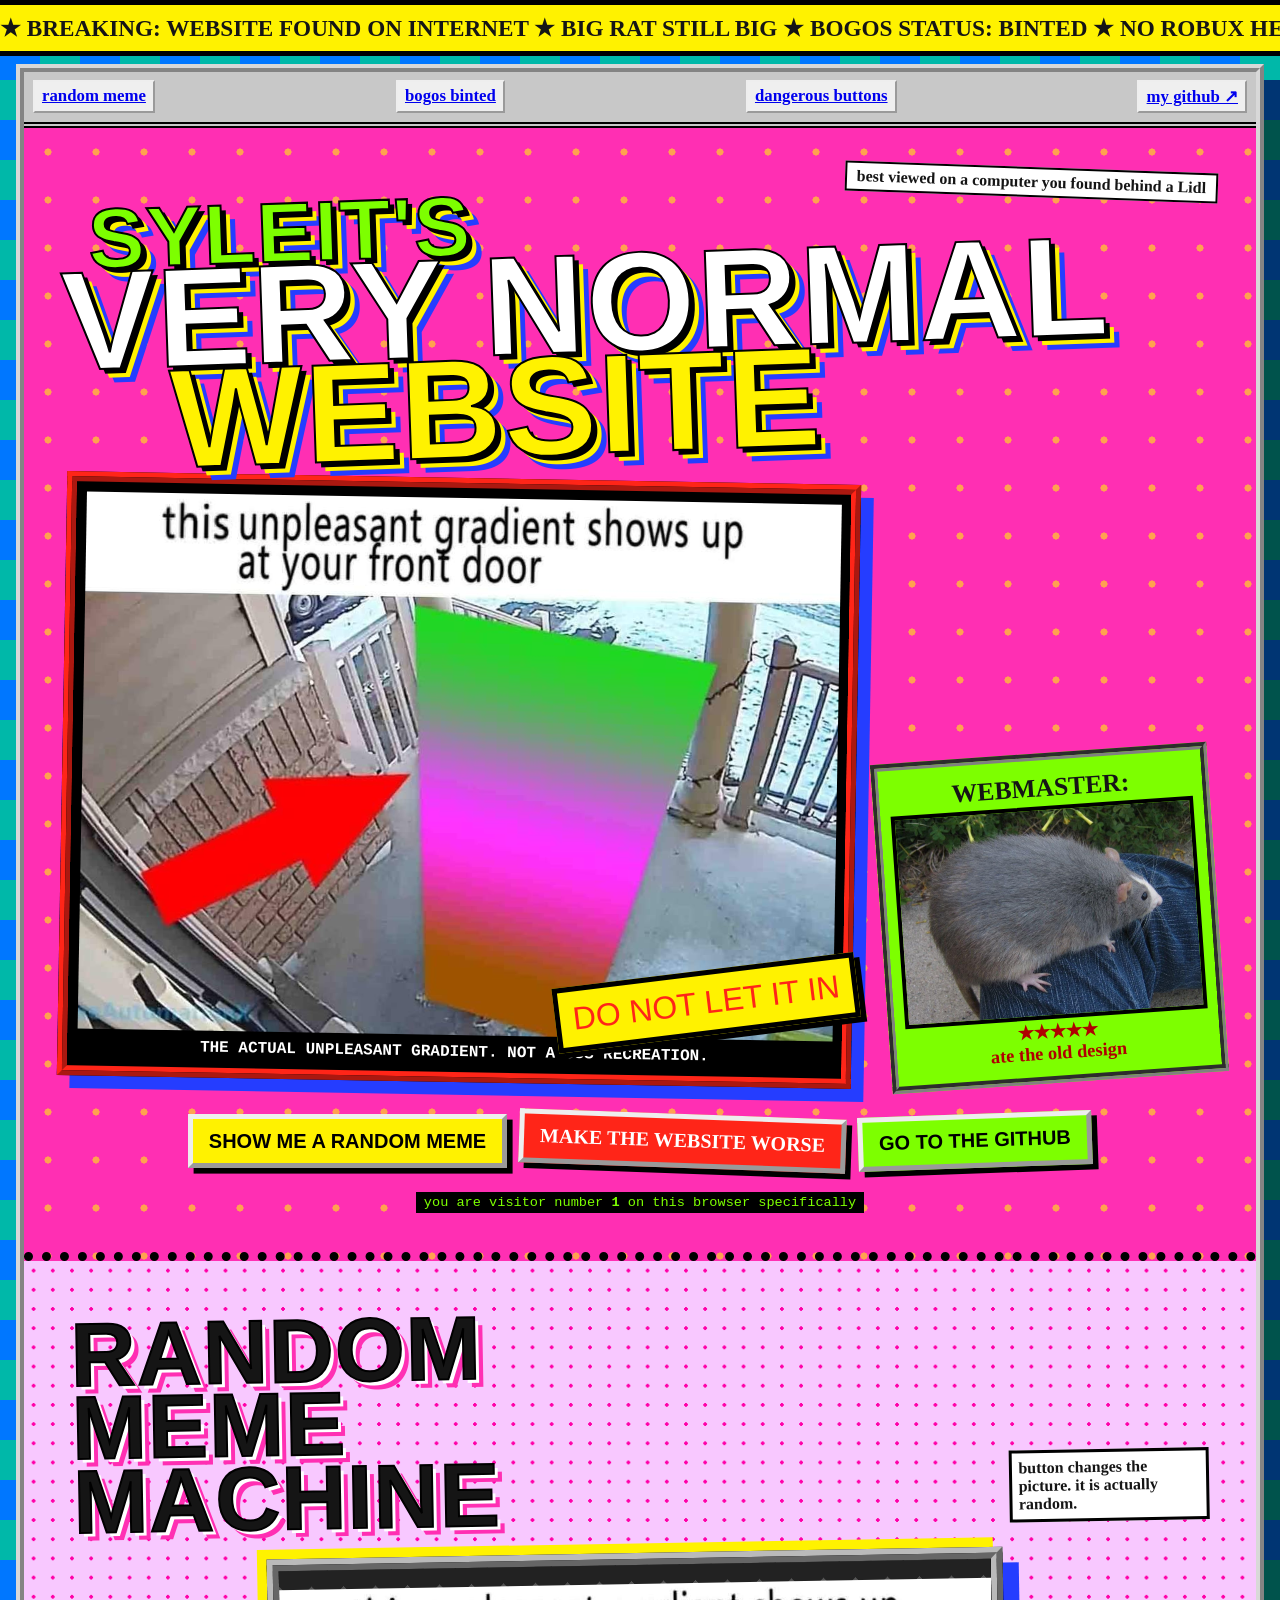
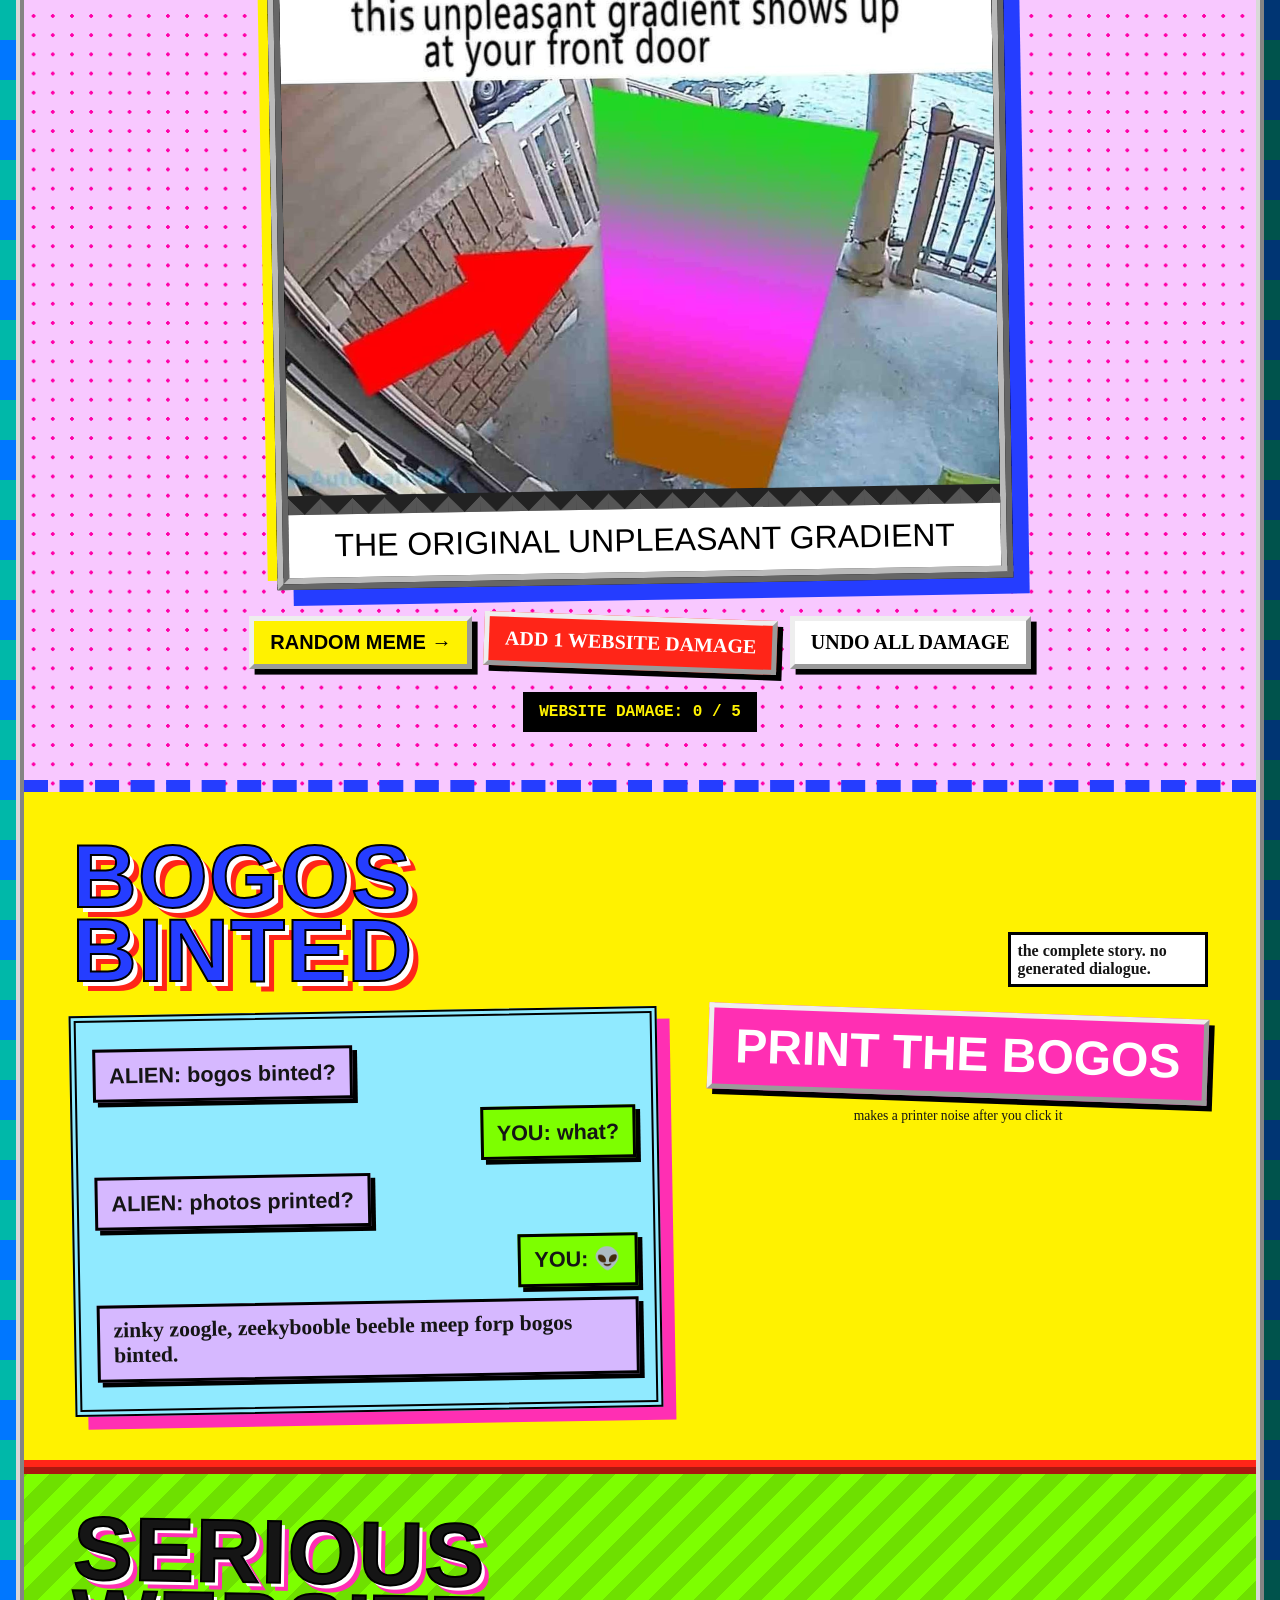
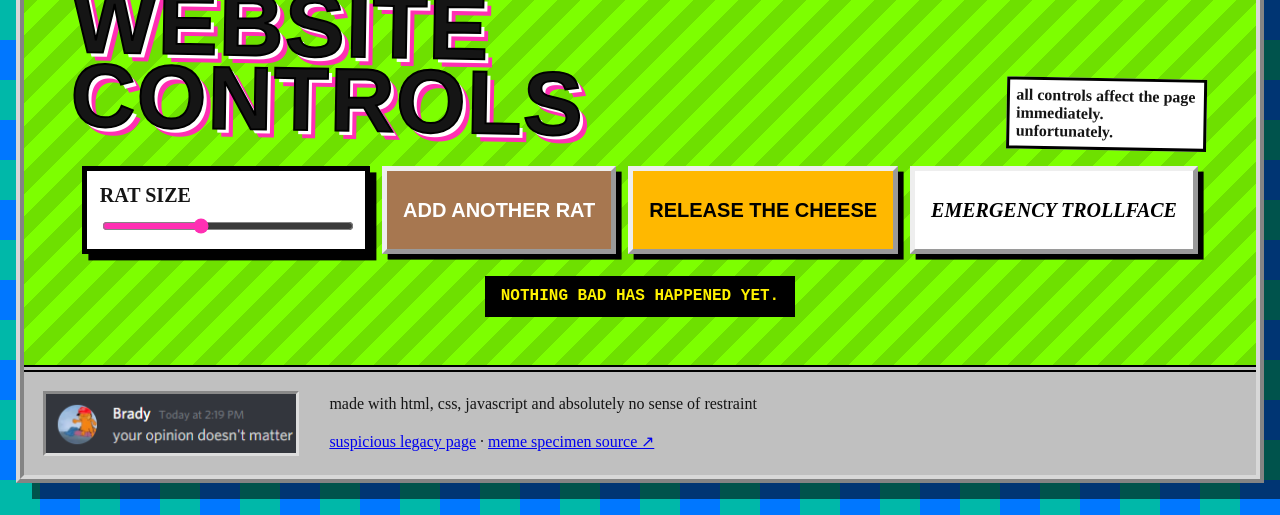
<file: index.html>
<!doctype html>
<html lang="en">
  <head>
    <meta charset="utf-8" />
    <meta name="viewport" content="width=device-width, initial-scale=1" />
    <meta name="description" content="Syleit's extremely normal collection of rats, memes, cheese, and questionable CSS." />
    <meta name="theme-color" content="#00b8a9" />
    <meta property="og:title" content="Syleit's Very Normal Website" />
    <meta property="og:description" content="Real memes. Big rat. Questionable buttons." />
    <meta property="og:image" content="assets/unpleasantgradient.jpg" />
    <title>Syleit's Very Normal Website</title>
    <link rel="icon" href="assets/cartoon-cheese-3.png" />
    <link rel="stylesheet" href="style.css" />
    <script src="script.js" defer></script>
  </head>
  <body data-chaos="0">
    <a class="skip-link" href="#meme-machine">skip this nonsense</a>

    <div class="ticker" aria-label="Breaking news: this website is extremely normal">
      <div class="ticker-track" aria-hidden="true">
        ★ BREAKING: WEBSITE FOUND ON INTERNET ★ BIG RAT STILL BIG ★ BOGOS STATUS: BINTED ★ NO ROBUX HERE ★
        BREAKING: WEBSITE FOUND ON INTERNET ★ BIG RAT STILL BIG ★ BOGOS STATUS: BINTED ★ NO ROBUX HERE ★
      </div>
    </div>

    <div class="page">
      <nav class="bad-nav" aria-label="Tiny but useful navigation">
        <a href="#meme-machine">random meme</a>
        <a href="#bogos-zone">bogos binted</a>
        <a href="#serious-controls">dangerous buttons</a>
        <a href="https://github.com/Syleit" target="_blank" rel="noreferrer">my github ↗</a>
      </nav>

      <header class="hero">
        <p class="best-viewed">best viewed on a computer you found behind a Lidl</p>

        <h1 class="hero-title">
          <span class="syleit">SYLEIT'S</span>
          <span class="normal">VERY NORMAL</span>
          <span class="website">WEBSITE</span>
        </h1>

        <div class="hero-grid">
          <figure class="gradient-frame">
            <img
              src="assets/unpleasantgradient.jpg"
              width="1080"
              height="769"
              alt="The original meme showing a green, pink, and brown gradient arriving at a front door"
            />
            <figcaption>THE ACTUAL UNPLEASANT GRADIENT. NOT A CSS RECREATION.</figcaption>
            <span class="door-warning">DO NOT LET IT IN</span>
          </figure>

          <aside class="rat-corner" aria-label="The webmaster">
            <p class="rat-label">WEBMASTER:</p>
            <img id="hero-rat" src="assets/bigrat.jpg" width="992" height="744" alt="A very large gray pet rat" />
            <p class="rat-review">★★★★★<br />ate the old design</p>
          </aside>
        </div>

        <div class="hero-buttons" aria-label="Main actions">
          <button id="random-top" class="button random-button" type="button">SHOW ME A RANDOM MEME</button>
          <button id="worse-top" class="button worse-button" type="button">MAKE THE WEBSITE WORSE</button>
          <a class="button github-button" href="https://github.com/Syleit" target="_blank" rel="noreferrer">GO TO THE GITHUB</a>
        </div>

        <p class="visitor-note">you are visitor number <strong id="visit-count">???</strong> on this browser specifically</p>
      </header>

      <main>
        <section id="meme-machine" class="meme-machine">
          <div class="section-title crooked-title">
            <h2>RANDOM MEME MACHINE</h2>
            <p>button changes the picture. it is actually random.</p>
          </div>

          <figure id="meme-stage" class="meme-stage">
            <div class="meme-image-wrap">
              <img
                id="meme-image"
                src="assets/unpleasantgradient.jpg"
                width="1080"
                height="769"
                alt="The original unpleasant gradient meme at a front door"
              />
            </div>
            <figcaption id="meme-caption">THE ORIGINAL UNPLEASANT GRADIENT</figcaption>
          </figure>

          <div class="button-pile">
            <button id="random-meme" class="button random-button" type="button">RANDOM MEME →</button>
            <button id="make-worse" class="button worse-button" type="button">ADD 1 WEBSITE DAMAGE</button>
            <button id="reset-site" class="button reset-button" type="button">UNDO ALL DAMAGE</button>
          </div>
          <output id="damage-status" class="damage-status" aria-live="polite">WEBSITE DAMAGE: 0 / 5</output>
        </section>

        <section id="bogos-zone" class="bogos-zone">
          <div class="section-title">
            <h2>BOGOS BINTED</h2>
            <p>the complete story. no generated dialogue.</p>
          </div>

          <div class="bogos-grid">
            <div class="chat-log" aria-label="Bogos Binted conversation">
              <p class="alien-message"><b>ALIEN:</b> bogos binted?</p>
              <p class="human-message"><b>YOU:</b> what?</p>
              <p class="alien-message"><b>ALIEN:</b> photos printed?</p>
              <p class="human-message"><b>YOU:</b> 👽</p>
              <p class="alien-message long-message">zinky zoogle, zeekybooble beeble meep forp bogos binted.</p>
            </div>

            <div class="printer-box">
              <button id="print-bogos" class="button print-button" type="button">PRINT THE BOGOS</button>
              <p class="tiny-warning">makes a printer noise after you click it</p>
              <figure id="printer-output" class="printer-output" hidden>
                <img src="assets/printer1bigger.png" width="1664" height="1368" alt="A mouse labelled printer" />
                <figcaption id="print-status">PHOTOS PRINTED.</figcaption>
              </figure>
            </div>
          </div>
          <audio id="printer-sound" src="assets/printer.mp3" preload="none"></audio>
        </section>

        <section id="serious-controls" class="control-zone">
          <div class="section-title sideways-title">
            <h2>SERIOUS WEBSITE CONTROLS</h2>
            <p>all controls affect the page immediately. unfortunately.</p>
          </div>

          <div class="control-shelf">
            <label class="rat-slider" for="rat-size">
              RAT SIZE
              <input id="rat-size" type="range" min="50" max="180" value="100" />
            </label>
            <button id="add-rat" class="button rat-button" type="button">ADD ANOTHER RAT</button>
            <button id="release-cheese" class="button cheese-button" type="button">RELEASE THE CHEESE</button>
            <button id="troll-button" class="button troll-button" type="button">EMERGENCY TROLLFACE</button>
          </div>
          <output id="control-status" class="control-status" aria-live="polite">NOTHING BAD HAS HAPPENED YET.</output>
        </section>
      </main>

      <footer class="footer">
        <img src="assets/unknown.png" width="267" height="96" alt="Discord message from Brady saying your opinion doesn't matter" />
        <p>made with html, css, javascript and absolutely no sense of restraint</p>
        <p><a href="grabbed.html">suspicious legacy page</a> · <a href="https://github.com/bigratmonster/bigrat.monster/tree/main/media" target="_blank" rel="noreferrer">meme specimen source ↗</a></p>
      </footer>
    </div>

    <div id="junk-layer" class="junk-layer" aria-hidden="true"></div>

    <noscript>
      <p class="noscript-note">javascript is off. honestly this may improve the website. the memes still work with your eyes.</p>
    </noscript>
  </body>
</html>
</file>
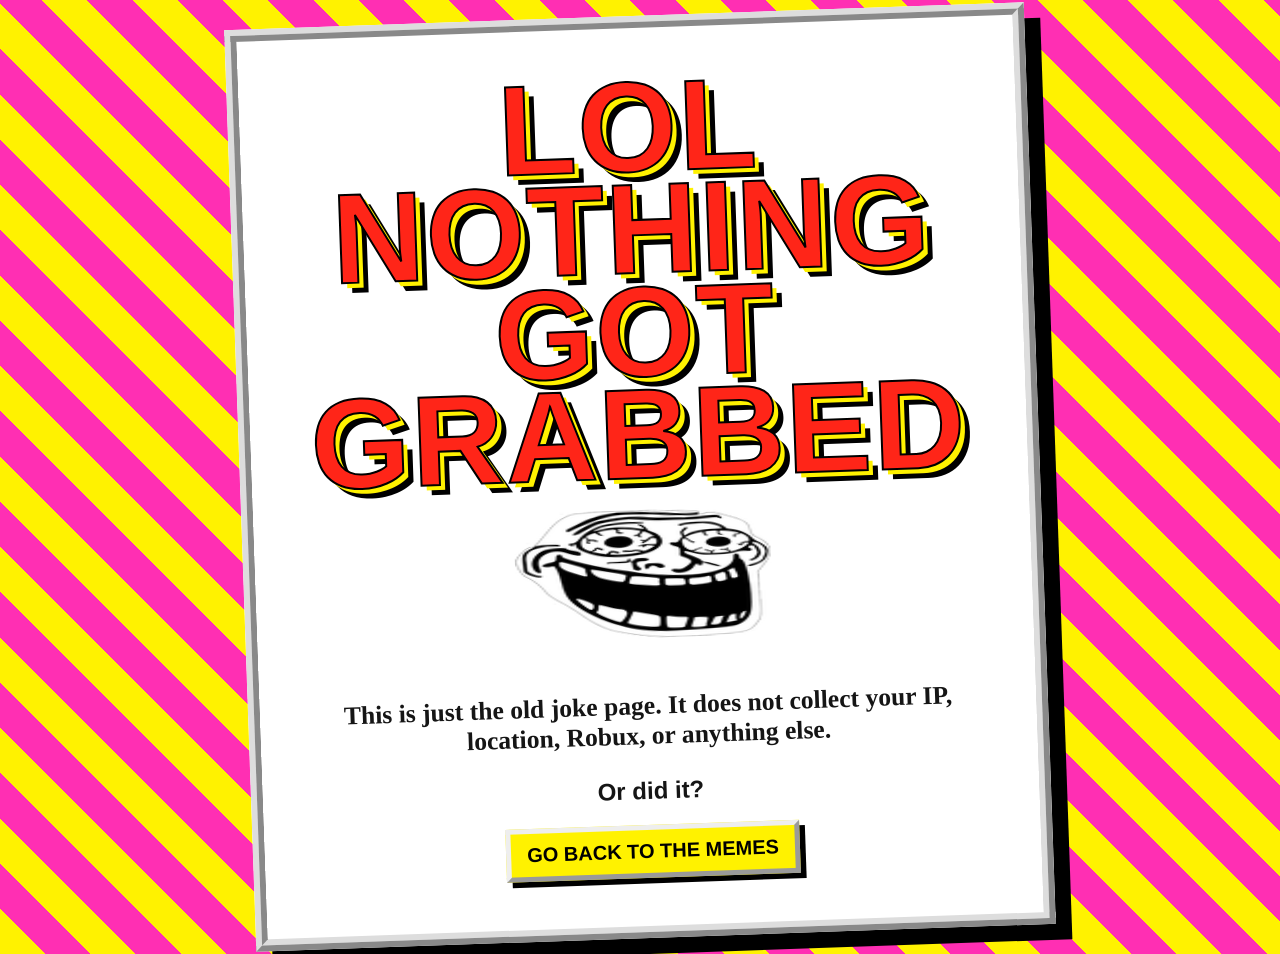
<file: grabbed.html>
<!doctype html>
<html lang="en">
  <head>
    <meta charset="utf-8" />
    <meta name="viewport" content="width=device-width, initial-scale=1" />
    <meta name="theme-color" content="#fff200" />
    <title>Nothing Got Grabbed</title>
    <link rel="icon" href="assets/trollcrazy.png" />
    <link rel="stylesheet" href="style.css" />
  </head>
  <body class="prank-page">
    <main class="prank-box">
      <h1>LOL<br />NOTHING<br />GOT GRABBED</h1>
      <img src="assets/trollcrazy.png" width="128" height="128" alt="A distorted trollface" />
      <p>This is just the old joke page. It does not collect your IP, location, Robux, or anything else.</p>
      <h2>Or did it?</h2>
      <a class="button random-button" href="./">GO BACK TO THE MEMES</a>
    </main>
  </body>
</html>
</file>
<file: style.css>
:root {
  --page-bg: #00b8a9;
  --page-bg-2: #0077ff;
  --ink: #151515;
  --paper: #fffdf2;
  --hot: #ff2fb3;
  --yellow: #fff200;
  --acid: #7dff00;
  --blue: #253dff;
  --red: #ff2518;
  --stage-tilt: -1deg;
  --rat-scale: 1;
}

* {
  box-sizing: border-box;
}

html {
  scroll-behavior: smooth;
}

body {
  min-width: 20rem;
  min-height: 100vh;
  margin: 0;
  overflow-x: clip;
  background-color: var(--page-bg);
  background-image: repeating-conic-gradient(var(--page-bg-2) 0 25%, transparent 0 50%);
  background-size: 5rem 5rem;
  color: var(--ink);
  font-family: Arial, Helvetica, sans-serif;
  transition: background-color 250ms linear, background-size 250ms linear;
}

button,
input {
  font: inherit;
}

button,
a {
  -webkit-tap-highlight-color: transparent;
}

button {
  cursor: pointer;
}

a {
  color: #0000ee;
}

a:visited {
  color: #551a8b;
}

:focus-visible {
  outline: 5px dashed #000;
  outline-offset: 4px;
}

.skip-link {
  position: fixed;
  z-index: 50;
  top: 0.5rem;
  left: 0.5rem;
  padding: 0.6rem;
  transform: translateY(-200%);
  border: 3px solid #000;
  background: #fff;
  color: #000;
  font-weight: 900;
}

.skip-link:focus {
  transform: translateY(0);
}

.ticker {
  position: relative;
  z-index: 10;
  width: 100%;
  overflow: hidden;
  border-block: 5px solid #000;
  background: var(--yellow);
  white-space: nowrap;
}

.ticker-track {
  width: max-content;
  padding: 0.55rem 0;
  font-family: "Comic Sans MS", "Comic Sans", cursive;
  font-size: clamp(1rem, 2vw, 1.45rem);
  font-weight: 900;
  animation: ticker 18s linear infinite;
}

.page {
  width: min(calc(100% - 1rem), 78rem);
  margin: 0.5rem auto 2rem;
  border: 8px ridge #d8d8d8;
  background: rgba(255, 255, 255, 0.92);
  box-shadow: 1rem 1rem 0 rgba(0, 0, 0, 0.55);
  transition: filter 220ms linear, transform 220ms ease-out;
}

.bad-nav {
  display: flex;
  flex-wrap: wrap;
  gap: 0.4rem;
  justify-content: space-between;
  padding: 0.55rem;
  border-bottom: 6px double #000;
  background: #c8c8c8;
  font-family: "Times New Roman", serif;
  font-size: 1.05rem;
  font-weight: 700;
}

.bad-nav a {
  padding: 0.25rem 0.45rem;
  border: 2px outset #eee;
  background: #efefef;
}

.hero {
  position: relative;
  padding: clamp(1rem, 3vw, 2.5rem);
  background:
    radial-gradient(circle, rgba(255, 255, 0, 0.55) 0 10%, transparent 11%) 0 0 / 3rem 3rem,
    var(--hot);
  border-bottom: 9px dotted #000;
}

.best-viewed {
  width: fit-content;
  margin: 0 0 -0.3rem auto;
  padding: 0.25rem 0.6rem;
  transform: rotate(2deg);
  border: 2px solid #000;
  background: #fff;
  font-family: "Comic Sans MS", "Comic Sans", cursive;
  font-weight: 700;
}

.hero-title {
  position: relative;
  z-index: 2;
  display: grid;
  width: fit-content;
  max-width: 100%;
  margin: 0 0 1.4rem;
  transform: rotate(-2deg);
  color: #fff;
  font-family: Impact, Haettenschweiler, "Arial Narrow Bold", sans-serif;
  font-size: clamp(4rem, 11vw, 9.5rem);
  font-weight: 900;
  letter-spacing: 0.01em;
  line-height: 0.72;
  text-shadow: 5px 5px 0 #000, 9px 9px 0 var(--yellow), 14px 14px 0 var(--blue);
  -webkit-text-stroke: 2px #000;
}

.hero-title span {
  display: block;
}

.hero-title .syleit {
  margin-left: 0.35em;
  color: var(--acid);
  font-size: 0.6em;
}

.hero-title .normal {
  animation: nervous 2.8s ease-in-out infinite;
}

.hero-title .website {
  margin-left: 0.75em;
  color: var(--yellow);
}

.hero-grid {
  display: grid;
  grid-template-columns: minmax(0, 1.65fr) minmax(14rem, 0.7fr);
  gap: clamp(0.8rem, 2vw, 1.5rem);
  align-items: center;
}

.gradient-frame {
  position: relative;
  margin: 0;
  padding: 0.6rem;
  transform: rotate(1deg);
  border: 10px ridge var(--red);
  background: #000;
  box-shadow: 0.8rem 0.8rem 0 var(--blue);
}

.gradient-frame img {
  display: block;
  width: 100%;
  height: auto;
}

.gradient-frame figcaption {
  padding: 0.5rem 0.25rem 0.1rem;
  color: #fff;
  font-family: "Courier New", monospace;
  font-size: clamp(0.75rem, 1.7vw, 1rem);
  font-weight: 700;
  text-align: center;
}

.door-warning {
  position: absolute;
  right: -1rem;
  bottom: 2.6rem;
  padding: 0.55rem 0.8rem;
  transform: rotate(-8deg);
  border: 5px solid #000;
  background: var(--yellow);
  color: var(--red);
  font-family: Impact, sans-serif;
  font-size: clamp(1.1rem, 3vw, 2rem);
  box-shadow: 0.35rem 0.35rem 0 #000;
}

.rat-corner {
  position: relative;
  align-self: end;
  margin: 0;
  padding: 0.6rem;
  transform: rotate(-4deg);
  border: 7px groove #808080;
  background: var(--acid);
}

.rat-corner img {
  display: block;
  width: 100%;
  height: auto;
  transform: scale(var(--rat-scale));
  transform-origin: bottom center;
  border: 4px solid #000;
  transition: transform 180ms ease-out;
}

.rat-label,
.rat-review {
  margin: 0.2rem;
  font-family: "Comic Sans MS", "Comic Sans", cursive;
  font-weight: 900;
  text-align: center;
}

.rat-label {
  font-size: clamp(1.1rem, 2vw, 1.6rem);
}

.rat-review {
  color: #b00000;
  font-size: 1.15rem;
  line-height: 1.1;
}

.hero-buttons,
.button-pile,
.control-shelf {
  display: flex;
  flex-wrap: wrap;
  gap: 0.75rem;
  align-items: center;
  justify-content: center;
}

.hero-buttons {
  margin-top: 2rem;
}

.button {
  display: inline-flex;
  min-height: 3.3rem;
  align-items: center;
  justify-content: center;
  padding: 0.65rem 1rem;
  border: 5px outset #eee;
  border-radius: 0;
  background: #e4e4e4;
  color: #000;
  font-family: Arial, sans-serif;
  font-size: clamp(0.9rem, 2vw, 1.25rem);
  font-weight: 900;
  text-align: center;
  text-decoration: none;
  box-shadow: 0.35rem 0.35rem 0 #000;
  transition: transform 120ms ease-out, filter 120ms linear;
}

.button:visited {
  color: #000;
}

.button:hover {
  z-index: 2;
  transform: scale(1.08) rotate(-1deg);
  filter: contrast(1.2) saturate(1.3);
}

.button:active {
  transform: translate(0.3rem, 0.3rem);
  box-shadow: none;
}

.random-button {
  background: var(--yellow);
}

.worse-button {
  transform: rotate(2deg);
  background: var(--red);
  color: #fff;
  font-family: "Comic Sans MS", "Comic Sans", cursive;
}

.github-button {
  transform: rotate(-2deg);
  background: var(--acid);
}

.reset-button {
  background: #fff;
  font-family: "Times New Roman", serif;
}

.visitor-note {
  width: fit-content;
  margin: 1.5rem auto 0;
  padding: 0.2rem 0.5rem;
  background: #000;
  color: var(--acid);
  font-family: "Courier New", monospace;
  font-size: 0.85rem;
}

.meme-machine,
.bogos-zone,
.control-zone {
  position: relative;
  padding: clamp(1.4rem, 4vw, 3rem);
}

.meme-machine {
  background-color: #f8c8ff;
  background-image: radial-gradient(#ff00a8 2px, transparent 2px);
  background-size: 1.2rem 1.2rem;
  border-bottom: 12px dashed var(--blue);
}

.section-title {
  display: flex;
  flex-wrap: wrap;
  gap: 0.5rem 2rem;
  align-items: end;
  justify-content: space-between;
  margin-bottom: 1.5rem;
}

.section-title h2 {
  max-width: 14ch;
  margin: 0;
  font-family: Impact, Haettenschweiler, sans-serif;
  font-size: clamp(2.8rem, 7vw, 6rem);
  letter-spacing: 0.015em;
  line-height: 0.82;
  text-shadow: 4px 4px 0 #fff, 8px 8px 0 var(--hot);
  -webkit-text-stroke: 2px #000;
}

.section-title p {
  max-width: 25ch;
  margin: 0;
  padding: 0.4rem;
  border: 3px solid #000;
  background: #fff;
  font-family: "Comic Sans MS", "Comic Sans", cursive;
  font-weight: 700;
}

.crooked-title {
  transform: rotate(-1deg);
}

.meme-stage {
  width: min(100%, 46rem);
  margin: 1rem auto 2rem;
  transform: rotate(var(--stage-tilt));
  border: 12px ridge #bababa;
  background: #000;
  box-shadow: 1rem 1rem 0 var(--blue), -0.6rem -0.6rem 0 var(--yellow);
  transition: transform 180ms ease-out;
}

.meme-image-wrap {
  display: grid;
  min-height: clamp(17rem, 48vw, 34rem);
  place-items: center;
  overflow: hidden;
  background:
    linear-gradient(45deg, #555 25%, transparent 25%) 0 0 / 2rem 2rem,
    linear-gradient(-45deg, #555 25%, #222 25%) 0 0 / 2rem 2rem;
}

.meme-image-wrap img {
  display: block;
  max-width: 100%;
  max-height: 34rem;
  object-fit: contain;
}

.meme-stage figcaption {
  padding: 0.8rem;
  background: #fff;
  color: #000;
  font-family: Impact, sans-serif;
  font-size: clamp(1.2rem, 3vw, 2rem);
  text-align: center;
}

.damage-status,
.control-status {
  display: block;
  width: fit-content;
  max-width: 100%;
  margin: 1.4rem auto 0;
  padding: 0.45rem 0.75rem;
  border: 4px solid #000;
  background: #000;
  color: var(--yellow);
  font-family: "Courier New", monospace;
  font-weight: 700;
}

.bogos-zone {
  background: var(--yellow);
  border-bottom: 14px ridge var(--red);
}

.bogos-zone .section-title h2 {
  color: var(--blue);
  text-shadow: 5px 5px 0 #fff, 10px 10px 0 var(--red);
}

.bogos-grid {
  display: grid;
  grid-template-columns: minmax(0, 1fr) minmax(15rem, 0.85fr);
  gap: clamp(1rem, 4vw, 3rem);
  align-items: start;
}

.chat-log {
  padding: 1rem;
  transform: rotate(-1deg);
  border: 7px double #000;
  background: #90eaff;
  box-shadow: 0.8rem 0.8rem 0 var(--hot);
}

.chat-log p {
  width: fit-content;
  max-width: 85%;
  margin: 0.7rem 0;
  padding: 0.65rem 0.85rem;
  border: 3px solid #000;
  background: #fff;
  font-family: Arial, sans-serif;
  font-size: clamp(1rem, 2.3vw, 1.35rem);
  font-weight: 600;
  box-shadow: 0.3rem 0.3rem 0 #000;
}

.chat-log .human-message {
  margin-left: auto;
  background: var(--acid);
}

.chat-log .alien-message {
  background: #d6b8ff;
}

.chat-log .long-message {
  max-width: 100%;
  font-family: "Comic Sans MS", "Comic Sans", cursive;
}

.printer-box {
  text-align: center;
}

.print-button {
  width: 100%;
  min-height: 5rem;
  transform: rotate(2deg);
  background: var(--hot);
  color: #fff;
  font-family: Impact, sans-serif;
  font-size: clamp(1.6rem, 4vw, 3rem);
}

.tiny-warning {
  margin: 0.7rem 0;
  font-family: "Comic Sans MS", "Comic Sans", cursive;
  font-size: 0.85rem;
}

.printer-output {
  margin: 1rem 0 0;
  padding: 0.5rem;
  border: 6px outset #ddd;
  background: #fff;
  animation: printerArrival 500ms steps(4, end);
}

.printer-output img {
  display: block;
  width: 100%;
  height: auto;
}

.printer-output figcaption {
  font-family: "Courier New", monospace;
  font-size: 1.25rem;
  font-weight: 900;
}

.control-zone {
  background:
    repeating-linear-gradient(-45deg, rgba(0, 0, 0, 0.12) 0 1rem, transparent 1rem 2rem),
    var(--acid);
}

.sideways-title {
  transform: rotate(1deg);
}

.control-shelf {
  align-items: stretch;
}

.rat-slider {
  display: grid;
  min-width: min(100%, 18rem);
  gap: 0.55rem;
  padding: 0.8rem;
  border: 5px solid #000;
  background: #fff;
  font-family: "Comic Sans MS", "Comic Sans", cursive;
  font-size: 1.25rem;
  font-weight: 900;
  box-shadow: 0.4rem 0.4rem 0 #000;
}

.rat-slider input {
  width: 100%;
  accent-color: var(--hot);
}

.rat-button {
  background: #a77750;
  color: #fff;
}

.cheese-button {
  background: #ffb800;
}

.troll-button {
  background: #fff;
  font-family: "Times New Roman", serif;
  font-style: italic;
}

.footer {
  display: grid;
  grid-template-columns: auto 1fr;
  gap: 0.6rem 1.2rem;
  align-items: center;
  padding: 1.2rem;
  border-top: 7px double #000;
  background: #c0c0c0;
  font-family: "Times New Roman", serif;
}

.footer img {
  grid-row: span 2;
  max-width: min(100%, 16rem);
  height: auto;
  border: 3px inset #ddd;
}

.footer p {
  margin: 0;
}

.junk-layer {
  position: fixed;
  z-index: 20;
  inset: 0;
  overflow: hidden;
  pointer-events: none;
}

.junk-item,
.cheese-drop {
  position: fixed;
  left: var(--junk-left);
  width: var(--junk-size);
  height: auto;
  transform: rotate(var(--junk-angle));
  filter: drop-shadow(0.35rem 0.35rem 0 #000);
}

.junk-item {
  top: var(--junk-top);
  animation: junkWobble var(--junk-speed) ease-in-out infinite alternate;
}

.cheese-drop {
  top: -12rem;
  animation: cheeseFall var(--fall-speed) linear var(--fall-delay) forwards;
}

.noscript-note {
  position: fixed;
  z-index: 30;
  right: 1rem;
  bottom: 1rem;
  max-width: 25rem;
  padding: 0.8rem;
  border: 5px solid #000;
  background: var(--yellow);
  font-family: "Comic Sans MS", "Comic Sans", cursive;
  font-weight: 700;
}

body[data-chaos="1"] {
  background-size: 2.5rem 2.5rem;
}

body[data-chaos="2"] .page {
  transform: rotate(0.35deg);
}

body[data-chaos="2"] .bad-nav a:nth-child(even) {
  transform: rotate(5deg);
}

body[data-chaos="3"] .meme-machine,
body[data-chaos="3"] .bogos-zone,
body[data-chaos="3"] .control-zone {
  box-shadow: inset 0 0 0 0.7rem var(--red), inset 0 0 0 1.2rem var(--yellow);
}

body[data-chaos="4"] .page {
  filter: saturate(1.7) contrast(1.08);
}

body[data-chaos="4"] .button:nth-child(odd) {
  transform: rotate(-5deg) scale(1.05);
}

body[data-chaos="5"] {
  cursor: help;
}

body[data-chaos="5"] .hero-title {
  animation: titleDisaster 4s linear infinite;
}

body[data-chaos="5"] .page {
  border-color: var(--yellow);
  box-shadow: 1rem 1rem 0 var(--red), -1rem -1rem 0 var(--blue);
}

.prank-page {
  display: grid;
  min-height: 100dvh;
  place-items: center;
  padding: 1rem;
  background: var(--yellow);
  background-image: repeating-linear-gradient(45deg, transparent 0 2rem, var(--hot) 2rem 4rem);
}

.prank-box {
  width: min(100%, 50rem);
  padding: clamp(1rem, 4vw, 3rem);
  transform: rotate(-2deg);
  border: 12px ridge #ddd;
  background: #fff;
  text-align: center;
  box-shadow: 1rem 1rem 0 #000;
}

.prank-box h1 {
  margin: 0;
  color: var(--red);
  font-family: Impact, sans-serif;
  font-size: clamp(3.8rem, 13vw, 8rem);
  letter-spacing: 0.01em;
  line-height: 0.8;
  text-shadow: 5px 5px 0 var(--yellow), 10px 10px 0 #000;
  -webkit-text-stroke: 2px #000;
}

.prank-box img {
  width: min(45vw, 16rem);
  margin: 1.5rem;
  animation: nervous 1.2s ease-in-out infinite;
}

.prank-box p {
  font-family: "Comic Sans MS", "Comic Sans", cursive;
  font-size: clamp(1.1rem, 3vw, 1.6rem);
  font-weight: 700;
}

@keyframes ticker {
  to {
    transform: translateX(-50%);
  }
}

@keyframes nervous {
  0%,
  100% {
    transform: translate(0) rotate(0);
  }
  50% {
    transform: translate(0.08em, -0.03em) rotate(0.6deg);
  }
}

@keyframes printerArrival {
  from {
    transform: translateY(-2rem) rotate(-6deg);
    opacity: 0;
  }
}

@keyframes junkWobble {
  to {
    transform: translateY(1.5rem) rotate(calc(var(--junk-angle) + 12deg));
  }
}

@keyframes cheeseFall {
  to {
    transform: translateY(calc(100vh + 14rem)) rotate(720deg);
  }
}

@keyframes titleDisaster {
  0%,
  100% {
    transform: rotate(-2deg) scale(1);
  }
  50% {
    transform: rotate(2deg) scale(1.025);
  }
}

@media (max-width: 48rem) {
  .page {
    width: calc(100% - 0.7rem);
    border-width: 5px;
    box-shadow: 0.45rem 0.45rem 0 rgba(0, 0, 0, 0.55);
  }

  .bad-nav {
    justify-content: flex-start;
  }

  .best-viewed {
    margin-left: 0;
  }

  .hero-title {
    font-size: clamp(3.7rem, 18vw, 7rem);
    line-height: 0.78;
    text-shadow: 3px 3px 0 #000, 6px 6px 0 var(--yellow), 9px 9px 0 var(--blue);
  }

  .hero-title .website {
    margin-left: 0.18em;
  }

  .hero-grid,
  .bogos-grid {
    grid-template-columns: 1fr;
  }

  .rat-corner {
    width: min(80%, 20rem);
    margin: -1rem 0 0 auto;
  }

  .door-warning {
    right: -0.4rem;
    bottom: 2.4rem;
  }

  .button {
    flex: 1 1 12rem;
  }

  .section-title {
    align-items: start;
    flex-direction: column;
  }

  .section-title h2 {
    font-size: clamp(2.8rem, 14vw, 5rem);
  }

  .meme-stage {
    border-width: 7px;
    box-shadow: 0.45rem 0.45rem 0 var(--blue), -0.3rem -0.3rem 0 var(--yellow);
  }

  .footer {
    grid-template-columns: 1fr;
  }

  .footer img {
    grid-row: auto;
  }
}

@media (max-width: 25rem) {
  .hero,
  .meme-machine,
  .bogos-zone,
  .control-zone {
    padding-inline: 0.75rem;
  }

  .hero-title {
    font-size: 3.35rem;
  }

  .gradient-frame {
    border-width: 6px;
    box-shadow: 0.4rem 0.4rem 0 var(--blue);
  }

  .door-warning {
    position: static;
    display: block;
    width: fit-content;
    margin: 0.6rem auto -0.2rem;
    transform: rotate(-3deg);
  }

  .chat-log p {
    max-width: 95%;
  }
}

@media (prefers-reduced-motion: reduce) {
  *,
  *::before,
  *::after {
    scroll-behavior: auto !important;
    animation-duration: 0.01ms !important;
    animation-iteration-count: 1 !important;
    transition-duration: 0.01ms !important;
  }
}
</file>
